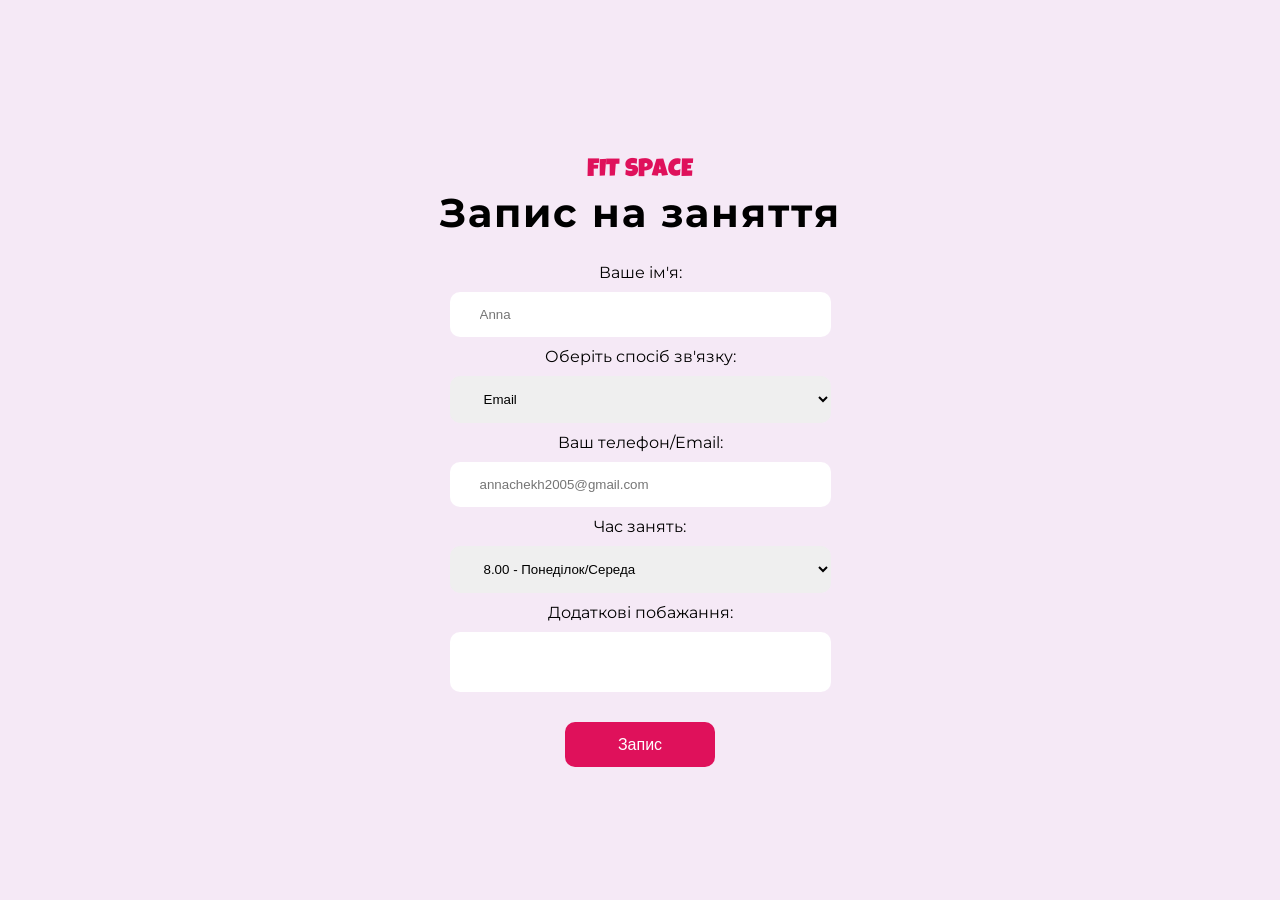
<file: feedback.html>
<!DOCTYPE html>
<html lang="uk">
<head>
	<meta charset="UTF-8">
	<meta name="viewport" content="width=device-width, initial-scale=1.0">
	<title>Форма зворотнього зв'язку</title>
	<link rel="stylesheet" href="style1.css">
</head>
<body>
	<header>
			<p class="custom-color"> FIT SPACE </p>
        	<h1>Запис на заняття</h1>
       		 <form action="process_feedback.php" method="post" class="form">
           
            	<label for="name">Ваше ім'я:</label>
            	<input type="text" id="name" placeholder="Anna" required>

            	<label for="contact-method">Оберіть спосіб зв'язку:</label>
    			<select id="contact-method" name="contact-method">
        		<option value="email">Email</option>
        		<option value="telegram">Дзвінок</option>
        		<option value="telegram">Telegram</option>
        		<option value="instagram">Viber</option>
   				</select>


            	<label for="email">Ваш телефон/Email:</label>
            	<input type="email" id="email" name="email" placeholder="annachekh2005@gmail.com"required>

            	<label for="contact-method">Час занять:</label>
    			<select id="contact-method" name="contact-method">
        		<option value="email">8.00 - Понеділок/Середа</option>
        		<option value="telegram">10.00 - Вівторок/П'ятниця</option>
        		<option value="telegram">17.30 - Середа/Субота</option>
        		<option value="instagram">19.00 - Вівторок/Четвер</option>
   				</select>

            	<label for="message">Додаткові побажання:</label>
            	<textarea id="message" name="message" required></textarea>

            	
            	<input type="submit"  class="button" value="Запис">
        	</form>
        
    </header>
</body>
</html>
</file>
<file: style1.css>
@import url('https://fonts.googleapis.com/css2?family=Luckiest+Guy&display=swap');
@import url('https://fonts.googleapis.com/css2?family=Montserrat:wght@800&display=swap');
@import url('https://fonts.googleapis.com/css2?family=Montserrat:wght@600&display=swap');
body {
	background-color: #F5E9F6;
	display: flex;
    align-items: center;
    justify-content: center;
    height: 100vh;
    margin: 0px;
}

.custom-color {
	text-align: center;
	color: #DF115B;
	font-size: 25px;
	font-family: 'Luckiest Guy', cursive;
	/*margin-top: 120px;*/
	margin-bottom: 5px;
}
h1 {
	text-align: center;
	font-family: 'Montserrat', sans-serif;
	letter-spacing: 2px;
	margin-top: 5px;
	font-size: 40px;
}

.form {
	display: flex;
	flex-direction: column;
	text-align: center;
	justify-content: center;
	font-family: 'Montserrat', sans-serif;
}
#name {
	padding: 15px 30px;
	margin: 10px;
	border-radius: 10px;
	border: none;
	
}
#contact-method {
	padding: 15px 30px;
	margin: 10px;
	border-radius: 10px;
	border: none;
}
#email {
	padding: 15px 30px;
	margin: 10px;
	border-radius: 10px;
	border: none;
}
#message {
	padding: 15px 30px;
	margin: 10px;
	resize: none;
	border-radius: 10px;
	border: none;
}

.button {
	background-color: #DF115B;
	width: 150px; 
    height: 45px; 
    font-size: 16px; 
    display: block;
    margin: auto;
    color: white;
   	border-radius: 10px;
   	cursor: pointer;
   	border: none;
   	margin-top:20px ;

}
</file>
